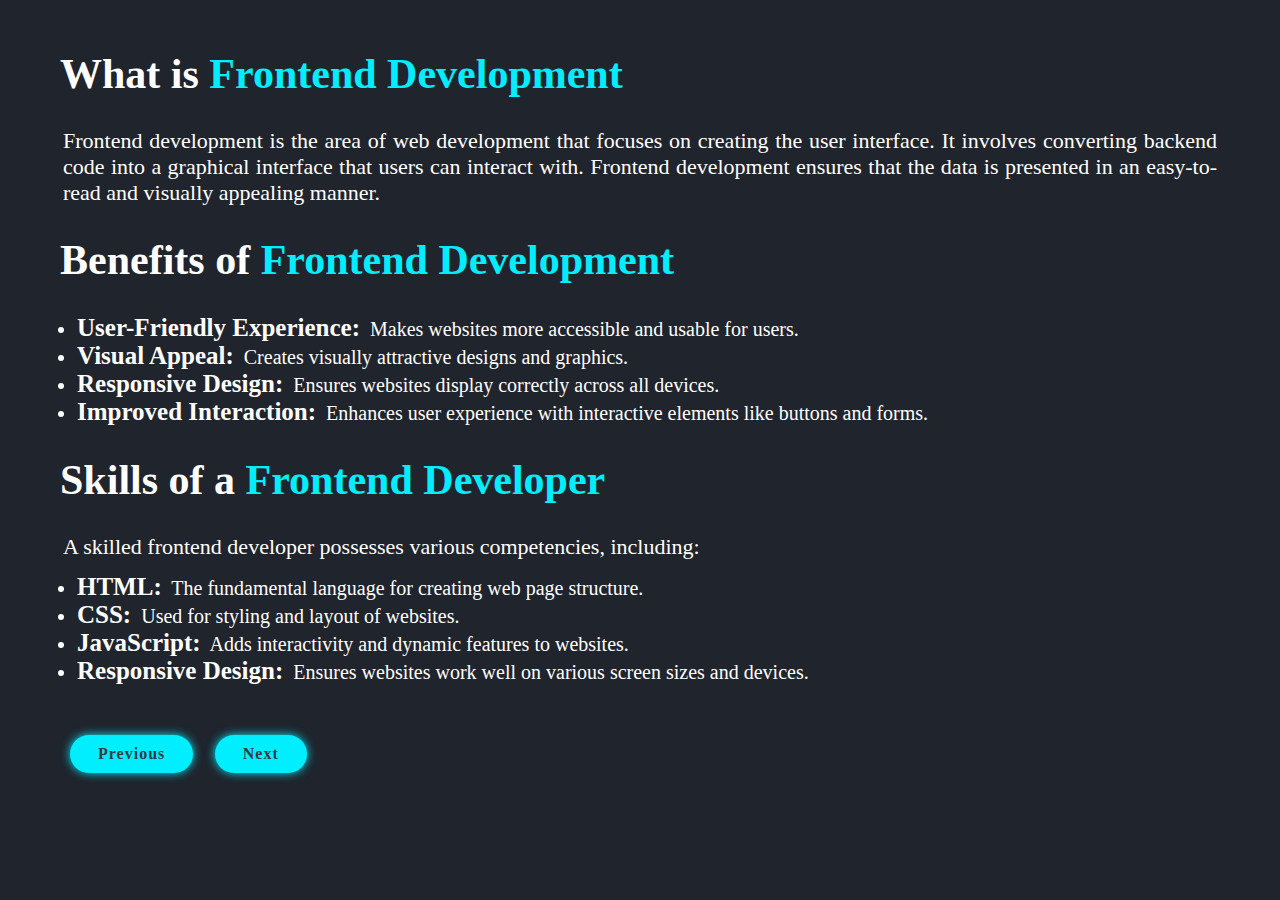
<file: home.readmore.html>
<!DOCTYPE html>
<html lang="en">
<head>
    <meta charset="UTF-8">
    <meta name="viewport" content="width=device-width, initial-scale=1.0">
    <title>Read more</title>
    <link rel="stylesheet" href="style2.css">
</head>
<body>
    <section class="home-read" id="home-read">
        
        <h2>What is <span> Frontend Development </span></h2>
        <!-- Introduction to Frontend Development -->
        <p>Frontend development is the area of web development that focuses on creating the user interface. It involves
          converting backend code into a graphical interface that users can interact with. Frontend development ensures
          that the data is presented in an easy-to-read and visually appealing manner.</p>

        <!-- Benefits of Frontend Development -->
        <h2>Benefits of<span> Frontend Development </span></h2>
        <ul>
          <li><strong>User-Friendly Experience:</strong> Makes websites more accessible and usable for users.</li>
          <li><strong>Visual Appeal:</strong> Creates visually attractive designs and graphics.</li>
          <li><strong>Responsive Design:</strong> Ensures websites display correctly across all devices.</li>
          <li><strong>Improved Interaction:</strong> Enhances user experience with interactive elements like buttons and
            forms.</li>
        </ul>

        <!-- Frontend Developer Skills -->
        <h2>Skills of a <span> Frontend Developer </span></h2>
        <p>A skilled frontend developer possesses various competencies, including:</p>
        <ul>
          <li><strong>HTML:</strong> The fundamental language for creating web page structure.</li>
          <li><strong>CSS:</strong> Used for styling and layout of websites.</li>
          <li><strong>JavaScript:</strong> Adds interactivity and dynamic features to websites.</li>
          <li><strong>Responsive Design:</strong> Ensures websites work well on various screen sizes and devices.</li>
        </ul>
        <div class="btnn">

            <a href="index.html" class="btn">Previous</a>
            <a href="#" class="btn">Next</a>
        </div>

      </section>
   


</body>
</html>
</file>
<file: style2.css>
* {
    margin: 0;
    padding: 0;
    box-sizing: border-box;
    text-decoration: none;
    border: none;
    outline: none;
    scroll-behavior: smooth;
}

:root {
    /* --bg-color: #fdfdfd;
    --text-color: #333;
    --main-color:#754ef9;
    --white-color:#fdfdfd;
    --shadow-color:rgba(0, 0, 0, .2); */
    --bg-color: #1f242d;
    --second-bg-color: #323946;
    --text-color: #fff;
    --main-color: #0ef;
}

html {
    font-size: 62.5%;
    overflow-x: hidden;
}

body {
    background: var(--bg-color);
    color: var(--text-color);
}

.home-read {
    max-width: 95vw;
    align-items: center;
    justify-content: center;
    margin: 5rem;

}

.home-read h2 {
    font-size: 4.2rem;
    margin: 1rem;
    margin-bottom: 3rem;
    margin-top: 3rem;

}

.home-read h2 span {
    color: var(--main-color);
}

.home-read p {
    margin: 1.3rem;
    font-size: 2.2rem;
    text-align: justify;
}

.home-read ul li strong {
    font-size: 2.5rem;
    margin-right: .5rem;
}

.home-read ul li {
    font-size: 2rem;
    margin-left: 2.7rem;
}

.btn {
    display: inline-block;
    padding: 1rem 2.8rem;
    background: var(--main-color);
    border-radius: 4rem;
    box-shadow: 0 0 1rem var(--main-color);
    font-size: 1.6rem;
    color: var(--second-bg-color);
    letter-spacing: .1rem;
    font-weight: 600;
    transition: .5s ease;
}

.btn:hover {
    box-shadow: none;
}

.home-read .btn {
    margin: 1.4rem;
    margin-left: 2rem;
    margin-top: 5rem;

}

.home-read .btn:last-child {
    margin-left: .5rem;
}

@media (max-width:430px) {
    .home-read {
        max-width: 100vw;
        align-items: center;
        justify-content: center;
        margin: 2rem;
    
    }
    .home-read h2 {
        font-size: 2rem;
        
        margin-bottom: 1rem;
        margin-top: 4rem;
    }

    .home-read p {
        margin: 0.5rem;
        font-size: 1.7rem;
        margin-bottom: 1rem;
    }
    .home-read ul li strong {
        font-size: 2rem;
        margin-right: .5rem;
    }
    
    .home-read ul li {
        font-size: 1.5rem;
        margin-left: 1.7rem;
        margin-bottom: 1rem;
    }
    .home-read ul li strong {
        font-size: 2rem;
        margin-right: .5rem;
    }
    .btn{
        flex-direction: row;
    }
    
.home-read .btn {
    margin: 1.1rem;
    margin-left: 1.7rem;
    margin-top: 5rem;
}
.home-read .btn:last-child {
    display: inline;
}



}
</file>
